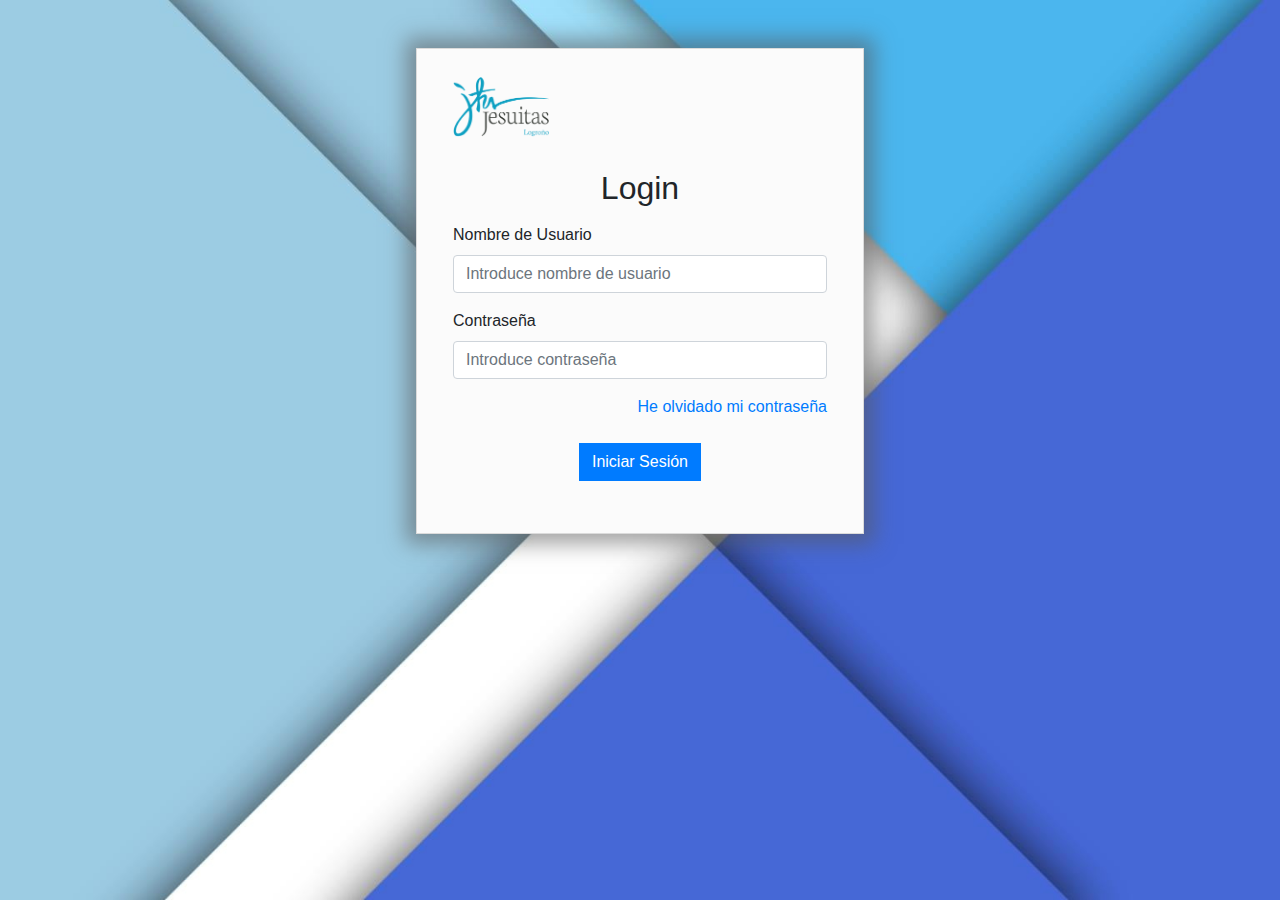
<file: index.html>
<!DOCTYPE html>
<html lang="es">
<head>
    <meta charset="UTF-8">
    <meta name="viewport" content="width=device-width, initial-scale=1.0">
    <title>Gestión COVID - Login</title>
    <link rel="icon" href="./assets/índice.ico" type="image/png" sizes="any"> 
    <link rel="stylesheet" href="bootstrap/css/bootstrap.css">
    <link rel="stylesheet" href="bootstrap/css/bootstrap-grid.css">
    <link rel="stylesheet" href="css/login.css">
</head>
<body class="bg-responsive">
    <main class="justify-content-center h-100 mt-5">
        <div class="d-flex justify-content-center h-100">
            <div class="card p-3">
                <div class="card-header">
                    <img src="assets/jesuitas-logrono.png" alt="jesuitas-logrono-logo" class="logo">
                </div>
                <div class="card-body">
                    <h2 class="text-center mb-3">Login</h2>
                    <form action="html/mainpage.html?" method="GET">
                        <label for="userName">Nombre de Usuario</label>
                        <div class="input-group form-group">
                            <input id="userName" type="text" class="form-control" placeholder="Introduce nombre de usuario" required>
                        </div>
                        <label for="password">Contraseña</label>
                        <div class="input-group form-group">
                            <input type="password" class="form-control" placeholder="Introduce contraseña" required>
                        </div>
                        
                        <div class="d-flex justify-content-end mb-4">
                            <a href="html/envia-restablece-pass.html">He olvidado mi contraseña</a>
                        </div>
                        <div class="form-group d-flex justify-content-center">
                           <a class="btn btn-primary" href="../html/mainpage.html">Iniciar Sesión</a>
                        </div>
                    </form>
                </div>
                
            </div>
        </div>
    </main>
    <script src="js/jquery3-5-1.js"></script>
</body>
</html>
</file>
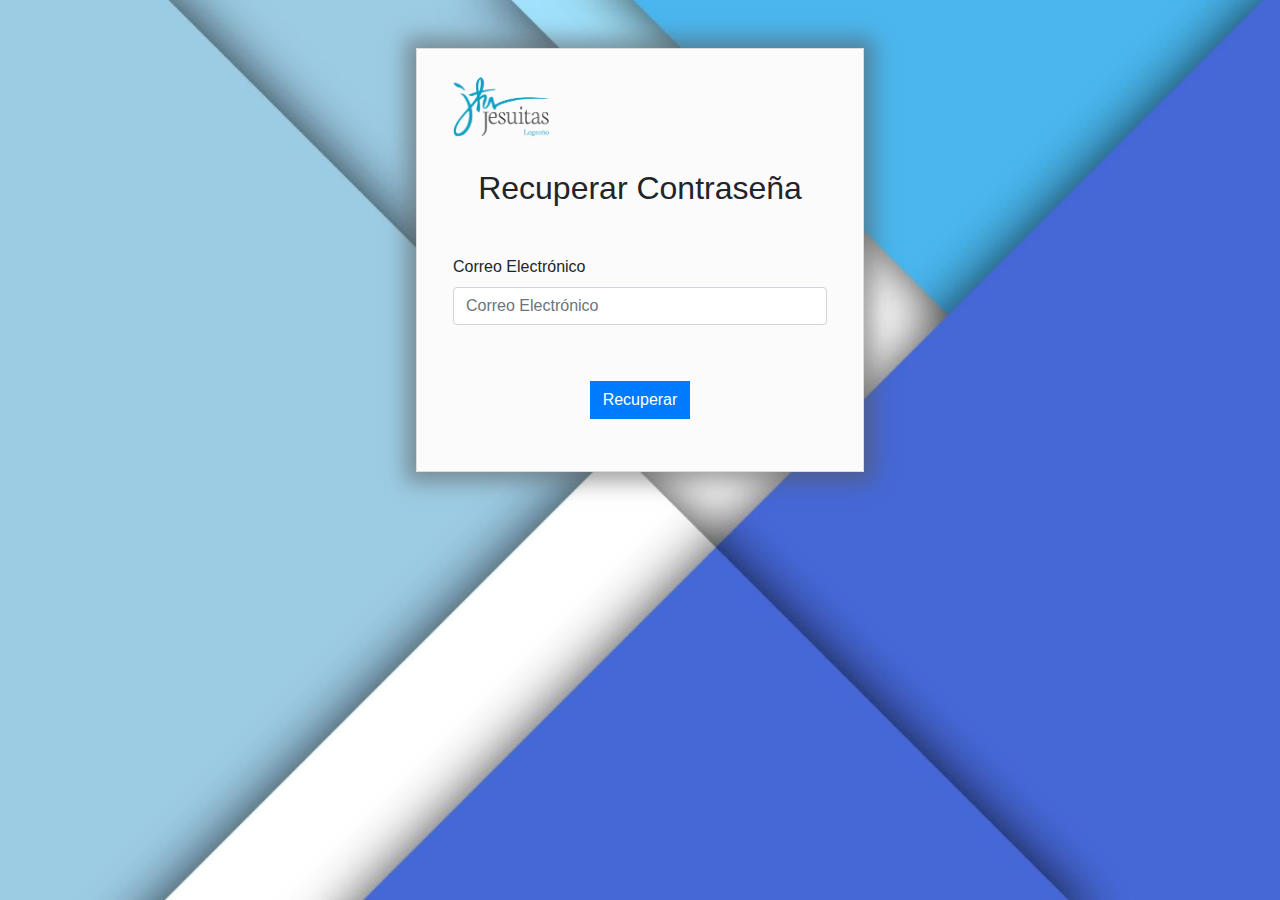
<file: html/envia-restablece-pass.html>
<!DOCTYPE html>
<html lang="es">
<head>
    <meta charset="UTF-8">
    <meta name="viewport" content="width=device-width, initial-scale=1.0">
    <title>Gestión COVID - Login</title>
    <link rel="icon" href="../assets/índice.ico" type="image/png" sizes="any"> 
    <link rel="stylesheet" href="../bootstrap/css/bootstrap.css">
    <link rel="stylesheet" href="../bootstrap/css/bootstrap-grid.css">
    <link rel="stylesheet" href="../css/login.css">
</head>
<body class="bg-responsive">
    <main class="justify-content-center h-100 mt-lg-5">
        <div class="d-flex justify-content-center h-100">
            <div class="card p-3">
                <div class="card-header">
                    <img src="../assets/jesuitas-logrono.png" alt="jesuitas-logrono-logo" class="logo">
                </div>
                <div class="card-body">
                    <h2 class="text-center mb-3">Recuperar Contraseña</h2>
                    <form action="html/mainpage.html?" method="GET" class="mt-5">
                        <label for="userName">Correo Electrónico</label>
                        <div class="input-group form-group">
                            <input id="userName" type="text" class="form-control" placeholder="Correo Electrónico">
                        </div>
                        
                        <div class="input-group form-group">
                            
                        </div>
                        
                        <div class="d-flex justify-content-end mb-4">
                            
                        </div>
                        <div class="form-group d-flex justify-content-center">
                           <a class="btn btn-primary" href="./restablece-pass.html">Recuperar</a>
                        </div>
                    </form>
                </div>
                
            </div>
        </div>
    </main>
    <script src="../js/jquery3-5-1.js"></script>
</body>
</html>
</file>
<file: css/login.css>
.bg-responsive{
  background-position: center center;
  background-repeat: no-repeat;
  background-attachment: fixed;
  background-size: cover;
  background-image: url(../assets/logon-back.jpg);
}

.logo{
    max-width: 6em;
}
.card{
    border-radius: 0;
    width: 35%;
    box-shadow: 0px 0px 20px 10px rgba(87, 87, 87, 0.548);
}

.card-footer, .card-header{
    border: none;
}
.card-footer,.card,.card-header{
    background-color: #FBFBFB;
}
.btn{
    border-radius: 0;
}

/* if(!card.isVisible()){makeIt} */

@media screen and (max-width: 950px) {
  .card{
    border-radius: 0;
    width: 310px;
    box-shadow: 0px 0px 20px 10px rgba(87, 87, 87, 0.548);
  }
}
</file>
